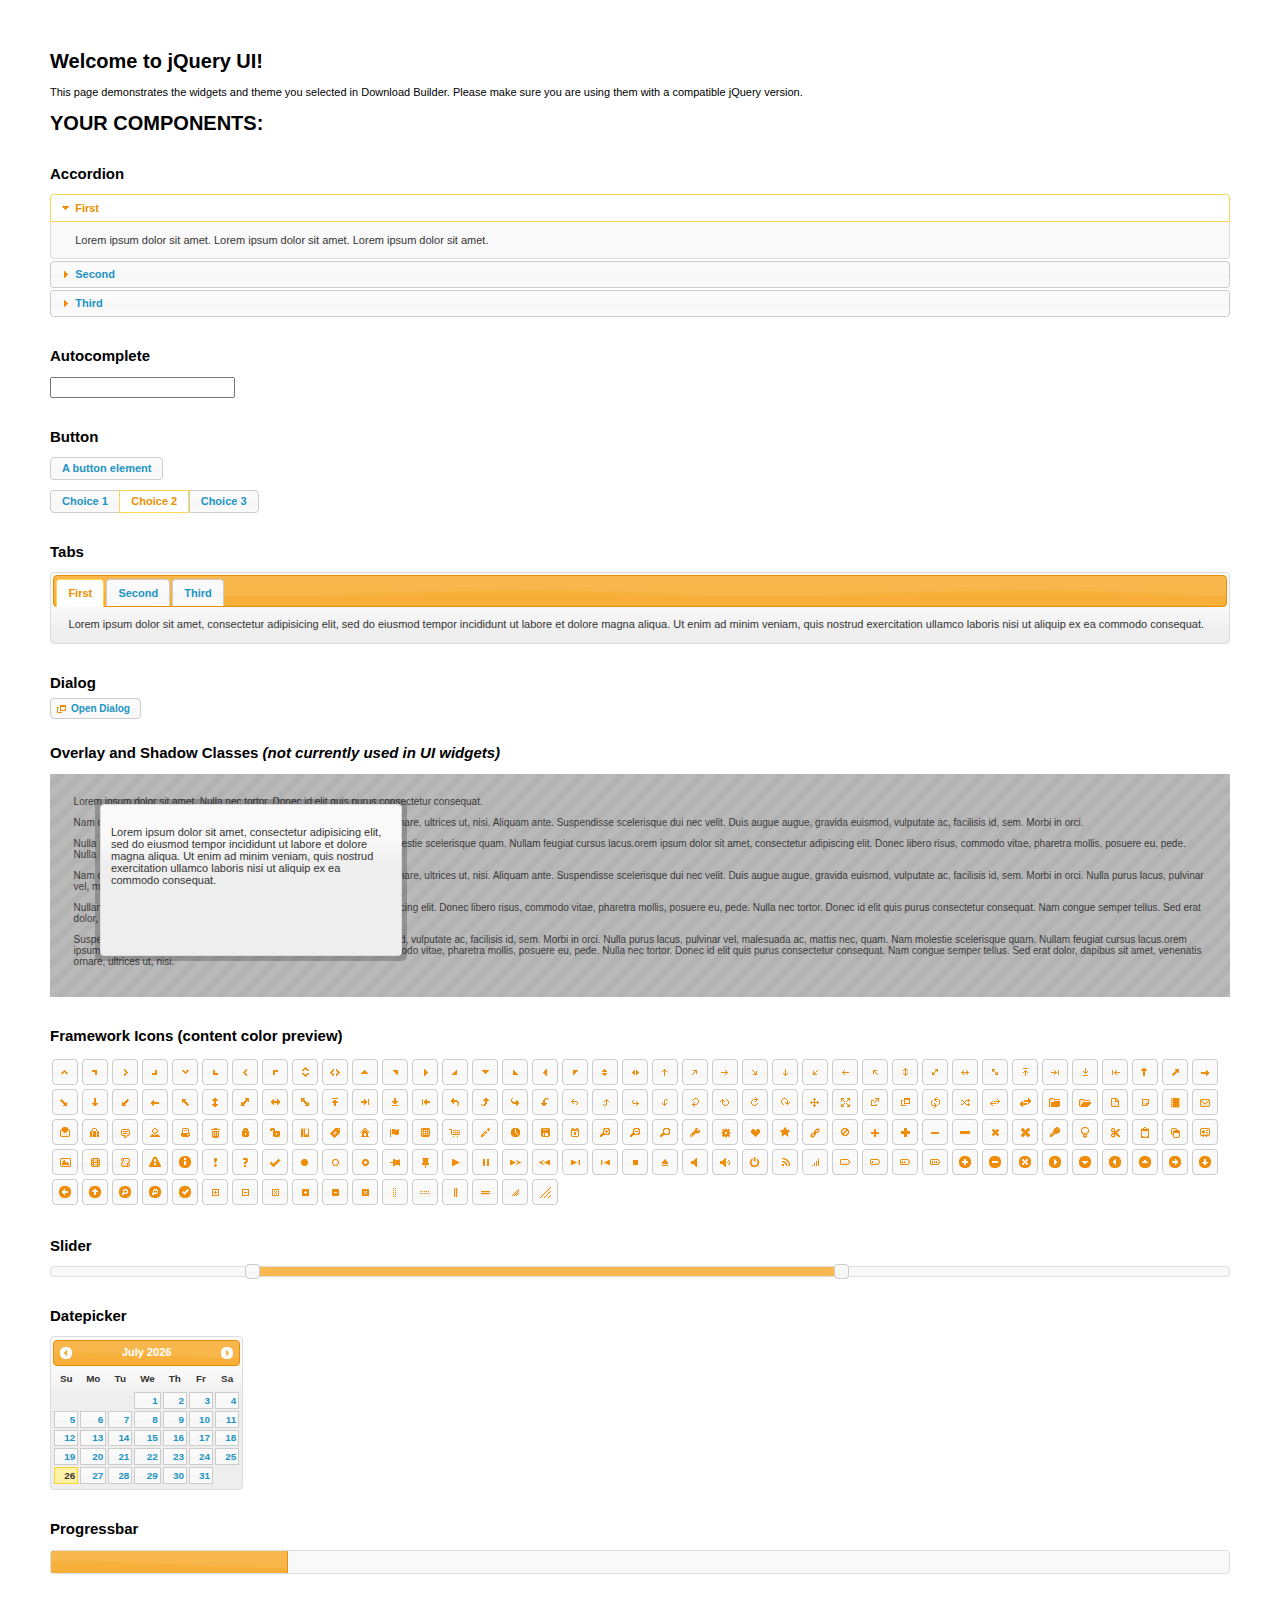
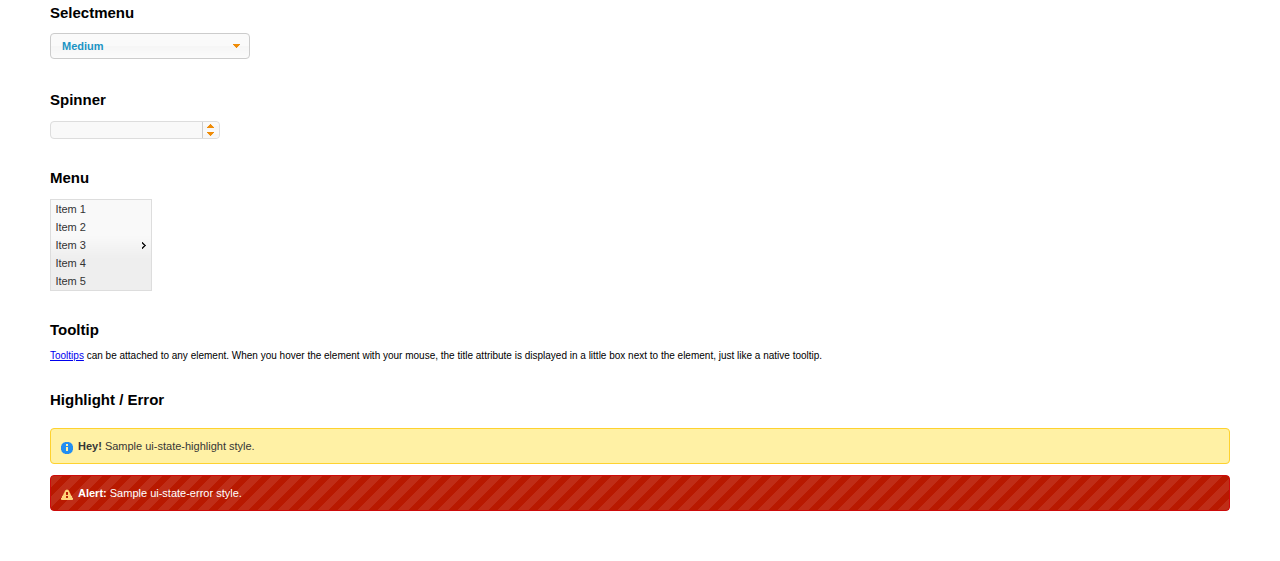
<file: AIoTtalk/static/jquery-ui/index.html>
<!doctype html>
<html lang="us">
<head>
	<meta charset="utf-8">
	<title>jQuery UI Example Page</title>
	<link href="jquery-ui.css" rel="stylesheet">
	<style>
	body{
		font: 62.5% "Trebuchet MS", sans-serif;
		margin: 50px;
	}
	.demoHeaders {
		margin-top: 2em;
	}
	#dialog-link {
		padding: .4em 1em .4em 20px;
		text-decoration: none;
		position: relative;
	}
	#dialog-link span.ui-icon {
		margin: 0 5px 0 0;
		position: absolute;
		left: .2em;
		top: 50%;
		margin-top: -8px;
	}
	#icons {
		margin: 0;
		padding: 0;
	}
	#icons li {
		margin: 2px;
		position: relative;
		padding: 4px 0;
		cursor: pointer;
		float: left;
		list-style: none;
	}
	#icons span.ui-icon {
		float: left;
		margin: 0 4px;
	}
	.fakewindowcontain .ui-widget-overlay {
		position: absolute;
	}
	select {
		width: 200px;
	}
	</style>
</head>
<body>

<h1>Welcome to jQuery UI!</h1>

<div class="ui-widget">
	<p>This page demonstrates the widgets and theme you selected in Download Builder. Please make sure you are using them with a compatible jQuery version.</p>
</div>

<h1>YOUR COMPONENTS:</h1>


<!-- Accordion -->
<h2 class="demoHeaders">Accordion</h2>
<div id="accordion">
	<h3>First</h3>
	<div>Lorem ipsum dolor sit amet. Lorem ipsum dolor sit amet. Lorem ipsum dolor sit amet.</div>
	<h3>Second</h3>
	<div>Phasellus mattis tincidunt nibh.</div>
	<h3>Third</h3>
	<div>Nam dui erat, auctor a, dignissim quis.</div>
</div>



<!-- Autocomplete -->
<h2 class="demoHeaders">Autocomplete</h2>
<div>
	<input id="autocomplete" title="type &quot;a&quot;">
</div>



<!-- Button -->
<h2 class="demoHeaders">Button</h2>
<button id="button">A button element</button>
<form style="margin-top: 1em;">
	<div id="radioset">
		<input type="radio" id="radio1" name="radio"><label for="radio1">Choice 1</label>
		<input type="radio" id="radio2" name="radio" checked="checked"><label for="radio2">Choice 2</label>
		<input type="radio" id="radio3" name="radio"><label for="radio3">Choice 3</label>
	</div>
</form>



<!-- Tabs -->
<h2 class="demoHeaders">Tabs</h2>
<div id="tabs">
	<ul>
		<li><a href="#tabs-1">First</a></li>
		<li><a href="#tabs-2">Second</a></li>
		<li><a href="#tabs-3">Third</a></li>
	</ul>
	<div id="tabs-1">Lorem ipsum dolor sit amet, consectetur adipisicing elit, sed do eiusmod tempor incididunt ut labore et dolore magna aliqua. Ut enim ad minim veniam, quis nostrud exercitation ullamco laboris nisi ut aliquip ex ea commodo consequat.</div>
	<div id="tabs-2">Phasellus mattis tincidunt nibh. Cras orci urna, blandit id, pretium vel, aliquet ornare, felis. Maecenas scelerisque sem non nisl. Fusce sed lorem in enim dictum bibendum.</div>
	<div id="tabs-3">Nam dui erat, auctor a, dignissim quis, sollicitudin eu, felis. Pellentesque nisi urna, interdum eget, sagittis et, consequat vestibulum, lacus. Mauris porttitor ullamcorper augue.</div>
</div>



<!-- Dialog NOTE: Dialog is not generated by UI in this demo so it can be visually styled in themeroller-->
<h2 class="demoHeaders">Dialog</h2>
<p><a href="#" id="dialog-link" class="ui-state-default ui-corner-all"><span class="ui-icon ui-icon-newwin"></span>Open Dialog</a></p>

<h2 class="demoHeaders">Overlay and Shadow Classes <em>(not currently used in UI widgets)</em></h2>
<div style="position: relative; width: 96%; height: 200px; padding:1% 2%; overflow:hidden;" class="fakewindowcontain">
	<p>Lorem ipsum dolor sit amet,  Nulla nec tortor. Donec id elit quis purus consectetur consequat. </p><p>Nam congue semper tellus. Sed erat dolor, dapibus sit amet, venenatis ornare, ultrices ut, nisi. Aliquam ante. Suspendisse scelerisque dui nec velit. Duis augue augue, gravida euismod, vulputate ac, facilisis id, sem. Morbi in orci. </p><p>Nulla purus lacus, pulvinar vel, malesuada ac, mattis nec, quam. Nam molestie scelerisque quam. Nullam feugiat cursus lacus.orem ipsum dolor sit amet, consectetur adipiscing elit. Donec libero risus, commodo vitae, pharetra mollis, posuere eu, pede. Nulla nec tortor. Donec id elit quis purus consectetur consequat. </p><p>Nam congue semper tellus. Sed erat dolor, dapibus sit amet, venenatis ornare, ultrices ut, nisi. Aliquam ante. Suspendisse scelerisque dui nec velit. Duis augue augue, gravida euismod, vulputate ac, facilisis id, sem. Morbi in orci. Nulla purus lacus, pulvinar vel, malesuada ac, mattis nec, quam. Nam molestie scelerisque quam. </p><p>Nullam feugiat cursus lacus.orem ipsum dolor sit amet, consectetur adipiscing elit. Donec libero risus, commodo vitae, pharetra mollis, posuere eu, pede. Nulla nec tortor. Donec id elit quis purus consectetur consequat. Nam congue semper tellus. Sed erat dolor, dapibus sit amet, venenatis ornare, ultrices ut, nisi. Aliquam ante. </p><p>Suspendisse scelerisque dui nec velit. Duis augue augue, gravida euismod, vulputate ac, facilisis id, sem. Morbi in orci. Nulla purus lacus, pulvinar vel, malesuada ac, mattis nec, quam. Nam molestie scelerisque quam. Nullam feugiat cursus lacus.orem ipsum dolor sit amet, consectetur adipiscing elit. Donec libero risus, commodo vitae, pharetra mollis, posuere eu, pede. Nulla nec tortor. Donec id elit quis purus consectetur consequat. Nam congue semper tellus. Sed erat dolor, dapibus sit amet, venenatis ornare, ultrices ut, nisi. </p>

	<!-- ui-dialog -->
	<div class="ui-overlay"><div class="ui-widget-overlay"></div><div class="ui-widget-shadow ui-corner-all" style="width: 302px; height: 152px; position: absolute; left: 50px; top: 30px;"></div></div>
	<div style="position: absolute; width: 280px; height: 130px;left: 50px; top: 30px; padding: 10px;" class="ui-widget ui-widget-content ui-corner-all">
		<div class="ui-dialog-content ui-widget-content" style="background: none; border: 0;">
			<p>Lorem ipsum dolor sit amet, consectetur adipisicing elit, sed do eiusmod tempor incididunt ut labore et dolore magna aliqua. Ut enim ad minim veniam, quis nostrud exercitation ullamco laboris nisi ut aliquip ex ea commodo consequat.</p>
		</div>
	</div>

</div>

<!-- ui-dialog -->
<div id="dialog" title="Dialog Title">
	<p>Lorem ipsum dolor sit amet, consectetur adipisicing elit, sed do eiusmod tempor incididunt ut labore et dolore magna aliqua. Ut enim ad minim veniam, quis nostrud exercitation ullamco laboris nisi ut aliquip ex ea commodo consequat.</p>
</div>



<h2 class="demoHeaders">Framework Icons (content color preview)</h2>
<ul id="icons" class="ui-widget ui-helper-clearfix">
	<li class="ui-state-default ui-corner-all" title=".ui-icon-carat-1-n"><span class="ui-icon ui-icon-carat-1-n"></span></li>
	<li class="ui-state-default ui-corner-all" title=".ui-icon-carat-1-ne"><span class="ui-icon ui-icon-carat-1-ne"></span></li>
	<li class="ui-state-default ui-corner-all" title=".ui-icon-carat-1-e"><span class="ui-icon ui-icon-carat-1-e"></span></li>
	<li class="ui-state-default ui-corner-all" title=".ui-icon-carat-1-se"><span class="ui-icon ui-icon-carat-1-se"></span></li>
	<li class="ui-state-default ui-corner-all" title=".ui-icon-carat-1-s"><span class="ui-icon ui-icon-carat-1-s"></span></li>
	<li class="ui-state-default ui-corner-all" title=".ui-icon-carat-1-sw"><span class="ui-icon ui-icon-carat-1-sw"></span></li>
	<li class="ui-state-default ui-corner-all" title=".ui-icon-carat-1-w"><span class="ui-icon ui-icon-carat-1-w"></span></li>
	<li class="ui-state-default ui-corner-all" title=".ui-icon-carat-1-nw"><span class="ui-icon ui-icon-carat-1-nw"></span></li>
	<li class="ui-state-default ui-corner-all" title=".ui-icon-carat-2-n-s"><span class="ui-icon ui-icon-carat-2-n-s"></span></li>
	<li class="ui-state-default ui-corner-all" title=".ui-icon-carat-2-e-w"><span class="ui-icon ui-icon-carat-2-e-w"></span></li>
	<li class="ui-state-default ui-corner-all" title=".ui-icon-triangle-1-n"><span class="ui-icon ui-icon-triangle-1-n"></span></li>
	<li class="ui-state-default ui-corner-all" title=".ui-icon-triangle-1-ne"><span class="ui-icon ui-icon-triangle-1-ne"></span></li>
	<li class="ui-state-default ui-corner-all" title=".ui-icon-triangle-1-e"><span class="ui-icon ui-icon-triangle-1-e"></span></li>
	<li class="ui-state-default ui-corner-all" title=".ui-icon-triangle-1-se"><span class="ui-icon ui-icon-triangle-1-se"></span></li>
	<li class="ui-state-default ui-corner-all" title=".ui-icon-triangle-1-s"><span class="ui-icon ui-icon-triangle-1-s"></span></li>
	<li class="ui-state-default ui-corner-all" title=".ui-icon-triangle-1-sw"><span class="ui-icon ui-icon-triangle-1-sw"></span></li>
	<li class="ui-state-default ui-corner-all" title=".ui-icon-triangle-1-w"><span class="ui-icon ui-icon-triangle-1-w"></span></li>
	<li class="ui-state-default ui-corner-all" title=".ui-icon-triangle-1-nw"><span class="ui-icon ui-icon-triangle-1-nw"></span></li>
	<li class="ui-state-default ui-corner-all" title=".ui-icon-triangle-2-n-s"><span class="ui-icon ui-icon-triangle-2-n-s"></span></li>
	<li class="ui-state-default ui-corner-all" title=".ui-icon-triangle-2-e-w"><span class="ui-icon ui-icon-triangle-2-e-w"></span></li>
	<li class="ui-state-default ui-corner-all" title=".ui-icon-arrow-1-n"><span class="ui-icon ui-icon-arrow-1-n"></span></li>
	<li class="ui-state-default ui-corner-all" title=".ui-icon-arrow-1-ne"><span class="ui-icon ui-icon-arrow-1-ne"></span></li>
	<li class="ui-state-default ui-corner-all" title=".ui-icon-arrow-1-e"><span class="ui-icon ui-icon-arrow-1-e"></span></li>
	<li class="ui-state-default ui-corner-all" title=".ui-icon-arrow-1-se"><span class="ui-icon ui-icon-arrow-1-se"></span></li>
	<li class="ui-state-default ui-corner-all" title=".ui-icon-arrow-1-s"><span class="ui-icon ui-icon-arrow-1-s"></span></li>
	<li class="ui-state-default ui-corner-all" title=".ui-icon-arrow-1-sw"><span class="ui-icon ui-icon-arrow-1-sw"></span></li>
	<li class="ui-state-default ui-corner-all" title=".ui-icon-arrow-1-w"><span class="ui-icon ui-icon-arrow-1-w"></span></li>
	<li class="ui-state-default ui-corner-all" title=".ui-icon-arrow-1-nw"><span class="ui-icon ui-icon-arrow-1-nw"></span></li>
	<li class="ui-state-default ui-corner-all" title=".ui-icon-arrow-2-n-s"><span class="ui-icon ui-icon-arrow-2-n-s"></span></li>
	<li class="ui-state-default ui-corner-all" title=".ui-icon-arrow-2-ne-sw"><span class="ui-icon ui-icon-arrow-2-ne-sw"></span></li>
	<li class="ui-state-default ui-corner-all" title=".ui-icon-arrow-2-e-w"><span class="ui-icon ui-icon-arrow-2-e-w"></span></li>
	<li class="ui-state-default ui-corner-all" title=".ui-icon-arrow-2-se-nw"><span class="ui-icon ui-icon-arrow-2-se-nw"></span></li>
	<li class="ui-state-default ui-corner-all" title=".ui-icon-arrowstop-1-n"><span class="ui-icon ui-icon-arrowstop-1-n"></span></li>
	<li class="ui-state-default ui-corner-all" title=".ui-icon-arrowstop-1-e"><span class="ui-icon ui-icon-arrowstop-1-e"></span></li>
	<li class="ui-state-default ui-corner-all" title=".ui-icon-arrowstop-1-s"><span class="ui-icon ui-icon-arrowstop-1-s"></span></li>
	<li class="ui-state-default ui-corner-all" title=".ui-icon-arrowstop-1-w"><span class="ui-icon ui-icon-arrowstop-1-w"></span></li>
	<li class="ui-state-default ui-corner-all" title=".ui-icon-arrowthick-1-n"><span class="ui-icon ui-icon-arrowthick-1-n"></span></li>
	<li class="ui-state-default ui-corner-all" title=".ui-icon-arrowthick-1-ne"><span class="ui-icon ui-icon-arrowthick-1-ne"></span></li>
	<li class="ui-state-default ui-corner-all" title=".ui-icon-arrowthick-1-e"><span class="ui-icon ui-icon-arrowthick-1-e"></span></li>
	<li class="ui-state-default ui-corner-all" title=".ui-icon-arrowthick-1-se"><span class="ui-icon ui-icon-arrowthick-1-se"></span></li>
	<li class="ui-state-default ui-corner-all" title=".ui-icon-arrowthick-1-s"><span class="ui-icon ui-icon-arrowthick-1-s"></span></li>
	<li class="ui-state-default ui-corner-all" title=".ui-icon-arrowthick-1-sw"><span class="ui-icon ui-icon-arrowthick-1-sw"></span></li>
	<li class="ui-state-default ui-corner-all" title=".ui-icon-arrowthick-1-w"><span class="ui-icon ui-icon-arrowthick-1-w"></span></li>
	<li class="ui-state-default ui-corner-all" title=".ui-icon-arrowthick-1-nw"><span class="ui-icon ui-icon-arrowthick-1-nw"></span></li>
	<li class="ui-state-default ui-corner-all" title=".ui-icon-arrowthick-2-n-s"><span class="ui-icon ui-icon-arrowthick-2-n-s"></span></li>
	<li class="ui-state-default ui-corner-all" title=".ui-icon-arrowthick-2-ne-sw"><span class="ui-icon ui-icon-arrowthick-2-ne-sw"></span></li>
	<li class="ui-state-default ui-corner-all" title=".ui-icon-arrowthick-2-e-w"><span class="ui-icon ui-icon-arrowthick-2-e-w"></span></li>
	<li class="ui-state-default ui-corner-all" title=".ui-icon-arrowthick-2-se-nw"><span class="ui-icon ui-icon-arrowthick-2-se-nw"></span></li>
	<li class="ui-state-default ui-corner-all" title=".ui-icon-arrowthickstop-1-n"><span class="ui-icon ui-icon-arrowthickstop-1-n"></span></li>
	<li class="ui-state-default ui-corner-all" title=".ui-icon-arrowthickstop-1-e"><span class="ui-icon ui-icon-arrowthickstop-1-e"></span></li>
	<li class="ui-state-default ui-corner-all" title=".ui-icon-arrowthickstop-1-s"><span class="ui-icon ui-icon-arrowthickstop-1-s"></span></li>
	<li class="ui-state-default ui-corner-all" title=".ui-icon-arrowthickstop-1-w"><span class="ui-icon ui-icon-arrowthickstop-1-w"></span></li>
	<li class="ui-state-default ui-corner-all" title=".ui-icon-arrowreturnthick-1-w"><span class="ui-icon ui-icon-arrowreturnthick-1-w"></span></li>
	<li class="ui-state-default ui-corner-all" title=".ui-icon-arrowreturnthick-1-n"><span class="ui-icon ui-icon-arrowreturnthick-1-n"></span></li>
	<li class="ui-state-default ui-corner-all" title=".ui-icon-arrowreturnthick-1-e"><span class="ui-icon ui-icon-arrowreturnthick-1-e"></span></li>
	<li class="ui-state-default ui-corner-all" title=".ui-icon-arrowreturnthick-1-s"><span class="ui-icon ui-icon-arrowreturnthick-1-s"></span></li>
	<li class="ui-state-default ui-corner-all" title=".ui-icon-arrowreturn-1-w"><span class="ui-icon ui-icon-arrowreturn-1-w"></span></li>
	<li class="ui-state-default ui-corner-all" title=".ui-icon-arrowreturn-1-n"><span class="ui-icon ui-icon-arrowreturn-1-n"></span></li>
	<li class="ui-state-default ui-corner-all" title=".ui-icon-arrowreturn-1-e"><span class="ui-icon ui-icon-arrowreturn-1-e"></span></li>
	<li class="ui-state-default ui-corner-all" title=".ui-icon-arrowreturn-1-s"><span class="ui-icon ui-icon-arrowreturn-1-s"></span></li>
	<li class="ui-state-default ui-corner-all" title=".ui-icon-arrowrefresh-1-w"><span class="ui-icon ui-icon-arrowrefresh-1-w"></span></li>
	<li class="ui-state-default ui-corner-all" title=".ui-icon-arrowrefresh-1-n"><span class="ui-icon ui-icon-arrowrefresh-1-n"></span></li>
	<li class="ui-state-default ui-corner-all" title=".ui-icon-arrowrefresh-1-e"><span class="ui-icon ui-icon-arrowrefresh-1-e"></span></li>
	<li class="ui-state-default ui-corner-all" title=".ui-icon-arrowrefresh-1-s"><span class="ui-icon ui-icon-arrowrefresh-1-s"></span></li>
	<li class="ui-state-default ui-corner-all" title=".ui-icon-arrow-4"><span class="ui-icon ui-icon-arrow-4"></span></li>
	<li class="ui-state-default ui-corner-all" title=".ui-icon-arrow-4-diag"><span class="ui-icon ui-icon-arrow-4-diag"></span></li>
	<li class="ui-state-default ui-corner-all" title=".ui-icon-extlink"><span class="ui-icon ui-icon-extlink"></span></li>
	<li class="ui-state-default ui-corner-all" title=".ui-icon-newwin"><span class="ui-icon ui-icon-newwin"></span></li>
	<li class="ui-state-default ui-corner-all" title=".ui-icon-refresh"><span class="ui-icon ui-icon-refresh"></span></li>
	<li class="ui-state-default ui-corner-all" title=".ui-icon-shuffle"><span class="ui-icon ui-icon-shuffle"></span></li>
	<li class="ui-state-default ui-corner-all" title=".ui-icon-transfer-e-w"><span class="ui-icon ui-icon-transfer-e-w"></span></li>
	<li class="ui-state-default ui-corner-all" title=".ui-icon-transferthick-e-w"><span class="ui-icon ui-icon-transferthick-e-w"></span></li>
	<li class="ui-state-default ui-corner-all" title=".ui-icon-folder-collapsed"><span class="ui-icon ui-icon-folder-collapsed"></span></li>
	<li class="ui-state-default ui-corner-all" title=".ui-icon-folder-open"><span class="ui-icon ui-icon-folder-open"></span></li>
	<li class="ui-state-default ui-corner-all" title=".ui-icon-document"><span class="ui-icon ui-icon-document"></span></li>
	<li class="ui-state-default ui-corner-all" title=".ui-icon-document-b"><span class="ui-icon ui-icon-document-b"></span></li>
	<li class="ui-state-default ui-corner-all" title=".ui-icon-note"><span class="ui-icon ui-icon-note"></span></li>
	<li class="ui-state-default ui-corner-all" title=".ui-icon-mail-closed"><span class="ui-icon ui-icon-mail-closed"></span></li>
	<li class="ui-state-default ui-corner-all" title=".ui-icon-mail-open"><span class="ui-icon ui-icon-mail-open"></span></li>
	<li class="ui-state-default ui-corner-all" title=".ui-icon-suitcase"><span class="ui-icon ui-icon-suitcase"></span></li>
	<li class="ui-state-default ui-corner-all" title=".ui-icon-comment"><span class="ui-icon ui-icon-comment"></span></li>
	<li class="ui-state-default ui-corner-all" title=".ui-icon-person"><span class="ui-icon ui-icon-person"></span></li>
	<li class="ui-state-default ui-corner-all" title=".ui-icon-print"><span class="ui-icon ui-icon-print"></span></li>
	<li class="ui-state-default ui-corner-all" title=".ui-icon-trash"><span class="ui-icon ui-icon-trash"></span></li>
	<li class="ui-state-default ui-corner-all" title=".ui-icon-locked"><span class="ui-icon ui-icon-locked"></span></li>
	<li class="ui-state-default ui-corner-all" title=".ui-icon-unlocked"><span class="ui-icon ui-icon-unlocked"></span></li>
	<li class="ui-state-default ui-corner-all" title=".ui-icon-bookmark"><span class="ui-icon ui-icon-bookmark"></span></li>
	<li class="ui-state-default ui-corner-all" title=".ui-icon-tag"><span class="ui-icon ui-icon-tag"></span></li>
	<li class="ui-state-default ui-corner-all" title=".ui-icon-home"><span class="ui-icon ui-icon-home"></span></li>
	<li class="ui-state-default ui-corner-all" title=".ui-icon-flag"><span class="ui-icon ui-icon-flag"></span></li>
	<li class="ui-state-default ui-corner-all" title=".ui-icon-calculator"><span class="ui-icon ui-icon-calculator"></span></li>
	<li class="ui-state-default ui-corner-all" title=".ui-icon-cart"><span class="ui-icon ui-icon-cart"></span></li>
	<li class="ui-state-default ui-corner-all" title=".ui-icon-pencil"><span class="ui-icon ui-icon-pencil"></span></li>
	<li class="ui-state-default ui-corner-all" title=".ui-icon-clock"><span class="ui-icon ui-icon-clock"></span></li>
	<li class="ui-state-default ui-corner-all" title=".ui-icon-disk"><span class="ui-icon ui-icon-disk"></span></li>
	<li class="ui-state-default ui-corner-all" title=".ui-icon-calendar"><span class="ui-icon ui-icon-calendar"></span></li>
	<li class="ui-state-default ui-corner-all" title=".ui-icon-zoomin"><span class="ui-icon ui-icon-zoomin"></span></li>
	<li class="ui-state-default ui-corner-all" title=".ui-icon-zoomout"><span class="ui-icon ui-icon-zoomout"></span></li>
	<li class="ui-state-default ui-corner-all" title=".ui-icon-search"><span class="ui-icon ui-icon-search"></span></li>
	<li class="ui-state-default ui-corner-all" title=".ui-icon-wrench"><span class="ui-icon ui-icon-wrench"></span></li>
	<li class="ui-state-default ui-corner-all" title=".ui-icon-gear"><span class="ui-icon ui-icon-gear"></span></li>
	<li class="ui-state-default ui-corner-all" title=".ui-icon-heart"><span class="ui-icon ui-icon-heart"></span></li>
	<li class="ui-state-default ui-corner-all" title=".ui-icon-star"><span class="ui-icon ui-icon-star"></span></li>
	<li class="ui-state-default ui-corner-all" title=".ui-icon-link"><span class="ui-icon ui-icon-link"></span></li>
	<li class="ui-state-default ui-corner-all" title=".ui-icon-cancel"><span class="ui-icon ui-icon-cancel"></span></li>
	<li class="ui-state-default ui-corner-all" title=".ui-icon-plus"><span class="ui-icon ui-icon-plus"></span></li>
	<li class="ui-state-default ui-corner-all" title=".ui-icon-plusthick"><span class="ui-icon ui-icon-plusthick"></span></li>
	<li class="ui-state-default ui-corner-all" title=".ui-icon-minus"><span class="ui-icon ui-icon-minus"></span></li>
	<li class="ui-state-default ui-corner-all" title=".ui-icon-minusthick"><span class="ui-icon ui-icon-minusthick"></span></li>
	<li class="ui-state-default ui-corner-all" title=".ui-icon-close"><span class="ui-icon ui-icon-close"></span></li>
	<li class="ui-state-default ui-corner-all" title=".ui-icon-closethick"><span class="ui-icon ui-icon-closethick"></span></li>
	<li class="ui-state-default ui-corner-all" title=".ui-icon-key"><span class="ui-icon ui-icon-key"></span></li>
	<li class="ui-state-default ui-corner-all" title=".ui-icon-lightbulb"><span class="ui-icon ui-icon-lightbulb"></span></li>
	<li class="ui-state-default ui-corner-all" title=".ui-icon-scissors"><span class="ui-icon ui-icon-scissors"></span></li>
	<li class="ui-state-default ui-corner-all" title=".ui-icon-clipboard"><span class="ui-icon ui-icon-clipboard"></span></li>
	<li class="ui-state-default ui-corner-all" title=".ui-icon-copy"><span class="ui-icon ui-icon-copy"></span></li>
	<li class="ui-state-default ui-corner-all" title=".ui-icon-contact"><span class="ui-icon ui-icon-contact"></span></li>
	<li class="ui-state-default ui-corner-all" title=".ui-icon-image"><span class="ui-icon ui-icon-image"></span></li>
	<li class="ui-state-default ui-corner-all" title=".ui-icon-video"><span class="ui-icon ui-icon-video"></span></li>
	<li class="ui-state-default ui-corner-all" title=".ui-icon-script"><span class="ui-icon ui-icon-script"></span></li>
	<li class="ui-state-default ui-corner-all" title=".ui-icon-alert"><span class="ui-icon ui-icon-alert"></span></li>
	<li class="ui-state-default ui-corner-all" title=".ui-icon-info"><span class="ui-icon ui-icon-info"></span></li>
	<li class="ui-state-default ui-corner-all" title=".ui-icon-notice"><span class="ui-icon ui-icon-notice"></span></li>
	<li class="ui-state-default ui-corner-all" title=".ui-icon-help"><span class="ui-icon ui-icon-help"></span></li>
	<li class="ui-state-default ui-corner-all" title=".ui-icon-check"><span class="ui-icon ui-icon-check"></span></li>
	<li class="ui-state-default ui-corner-all" title=".ui-icon-bullet"><span class="ui-icon ui-icon-bullet"></span></li>
	<li class="ui-state-default ui-corner-all" title=".ui-icon-radio-off"><span class="ui-icon ui-icon-radio-off"></span></li>
	<li class="ui-state-default ui-corner-all" title=".ui-icon-radio-on"><span class="ui-icon ui-icon-radio-on"></span></li>
	<li class="ui-state-default ui-corner-all" title=".ui-icon-pin-w"><span class="ui-icon ui-icon-pin-w"></span></li>
	<li class="ui-state-default ui-corner-all" title=".ui-icon-pin-s"><span class="ui-icon ui-icon-pin-s"></span></li>
	<li class="ui-state-default ui-corner-all" title=".ui-icon-play"><span class="ui-icon ui-icon-play"></span></li>
	<li class="ui-state-default ui-corner-all" title=".ui-icon-pause"><span class="ui-icon ui-icon-pause"></span></li>
	<li class="ui-state-default ui-corner-all" title=".ui-icon-seek-next"><span class="ui-icon ui-icon-seek-next"></span></li>
	<li class="ui-state-default ui-corner-all" title=".ui-icon-seek-prev"><span class="ui-icon ui-icon-seek-prev"></span></li>
	<li class="ui-state-default ui-corner-all" title=".ui-icon-seek-end"><span class="ui-icon ui-icon-seek-end"></span></li>
	<li class="ui-state-default ui-corner-all" title=".ui-icon-seek-first"><span class="ui-icon ui-icon-seek-first"></span></li>
	<li class="ui-state-default ui-corner-all" title=".ui-icon-stop"><span class="ui-icon ui-icon-stop"></span></li>
	<li class="ui-state-default ui-corner-all" title=".ui-icon-eject"><span class="ui-icon ui-icon-eject"></span></li>
	<li class="ui-state-default ui-corner-all" title=".ui-icon-volume-off"><span class="ui-icon ui-icon-volume-off"></span></li>
	<li class="ui-state-default ui-corner-all" title=".ui-icon-volume-on"><span class="ui-icon ui-icon-volume-on"></span></li>
	<li class="ui-state-default ui-corner-all" title=".ui-icon-power"><span class="ui-icon ui-icon-power"></span></li>
	<li class="ui-state-default ui-corner-all" title=".ui-icon-signal-diag"><span class="ui-icon ui-icon-signal-diag"></span></li>
	<li class="ui-state-default ui-corner-all" title=".ui-icon-signal"><span class="ui-icon ui-icon-signal"></span></li>
	<li class="ui-state-default ui-corner-all" title=".ui-icon-battery-0"><span class="ui-icon ui-icon-battery-0"></span></li>
	<li class="ui-state-default ui-corner-all" title=".ui-icon-battery-1"><span class="ui-icon ui-icon-battery-1"></span></li>
	<li class="ui-state-default ui-corner-all" title=".ui-icon-battery-2"><span class="ui-icon ui-icon-battery-2"></span></li>
	<li class="ui-state-default ui-corner-all" title=".ui-icon-battery-3"><span class="ui-icon ui-icon-battery-3"></span></li>
	<li class="ui-state-default ui-corner-all" title=".ui-icon-circle-plus"><span class="ui-icon ui-icon-circle-plus"></span></li>
	<li class="ui-state-default ui-corner-all" title=".ui-icon-circle-minus"><span class="ui-icon ui-icon-circle-minus"></span></li>
	<li class="ui-state-default ui-corner-all" title=".ui-icon-circle-close"><span class="ui-icon ui-icon-circle-close"></span></li>
	<li class="ui-state-default ui-corner-all" title=".ui-icon-circle-triangle-e"><span class="ui-icon ui-icon-circle-triangle-e"></span></li>
	<li class="ui-state-default ui-corner-all" title=".ui-icon-circle-triangle-s"><span class="ui-icon ui-icon-circle-triangle-s"></span></li>
	<li class="ui-state-default ui-corner-all" title=".ui-icon-circle-triangle-w"><span class="ui-icon ui-icon-circle-triangle-w"></span></li>
	<li class="ui-state-default ui-corner-all" title=".ui-icon-circle-triangle-n"><span class="ui-icon ui-icon-circle-triangle-n"></span></li>
	<li class="ui-state-default ui-corner-all" title=".ui-icon-circle-arrow-e"><span class="ui-icon ui-icon-circle-arrow-e"></span></li>
	<li class="ui-state-default ui-corner-all" title=".ui-icon-circle-arrow-s"><span class="ui-icon ui-icon-circle-arrow-s"></span></li>
	<li class="ui-state-default ui-corner-all" title=".ui-icon-circle-arrow-w"><span class="ui-icon ui-icon-circle-arrow-w"></span></li>
	<li class="ui-state-default ui-corner-all" title=".ui-icon-circle-arrow-n"><span class="ui-icon ui-icon-circle-arrow-n"></span></li>
	<li class="ui-state-default ui-corner-all" title=".ui-icon-circle-zoomin"><span class="ui-icon ui-icon-circle-zoomin"></span></li>
	<li class="ui-state-default ui-corner-all" title=".ui-icon-circle-zoomout"><span class="ui-icon ui-icon-circle-zoomout"></span></li>
	<li class="ui-state-default ui-corner-all" title=".ui-icon-circle-check"><span class="ui-icon ui-icon-circle-check"></span></li>
	<li class="ui-state-default ui-corner-all" title=".ui-icon-circlesmall-plus"><span class="ui-icon ui-icon-circlesmall-plus"></span></li>
	<li class="ui-state-default ui-corner-all" title=".ui-icon-circlesmall-minus"><span class="ui-icon ui-icon-circlesmall-minus"></span></li>
	<li class="ui-state-default ui-corner-all" title=".ui-icon-circlesmall-close"><span class="ui-icon ui-icon-circlesmall-close"></span></li>
	<li class="ui-state-default ui-corner-all" title=".ui-icon-squaresmall-plus"><span class="ui-icon ui-icon-squaresmall-plus"></span></li>
	<li class="ui-state-default ui-corner-all" title=".ui-icon-squaresmall-minus"><span class="ui-icon ui-icon-squaresmall-minus"></span></li>
	<li class="ui-state-default ui-corner-all" title=".ui-icon-squaresmall-close"><span class="ui-icon ui-icon-squaresmall-close"></span></li>
	<li class="ui-state-default ui-corner-all" title=".ui-icon-grip-dotted-vertical"><span class="ui-icon ui-icon-grip-dotted-vertical"></span></li>
	<li class="ui-state-default ui-corner-all" title=".ui-icon-grip-dotted-horizontal"><span class="ui-icon ui-icon-grip-dotted-horizontal"></span></li>
	<li class="ui-state-default ui-corner-all" title=".ui-icon-grip-solid-vertical"><span class="ui-icon ui-icon-grip-solid-vertical"></span></li>
	<li class="ui-state-default ui-corner-all" title=".ui-icon-grip-solid-horizontal"><span class="ui-icon ui-icon-grip-solid-horizontal"></span></li>
	<li class="ui-state-default ui-corner-all" title=".ui-icon-gripsmall-diagonal-se"><span class="ui-icon ui-icon-gripsmall-diagonal-se"></span></li>
	<li class="ui-state-default ui-corner-all" title=".ui-icon-grip-diagonal-se"><span class="ui-icon ui-icon-grip-diagonal-se"></span></li>
</ul>


<!-- Slider -->
<h2 class="demoHeaders">Slider</h2>
<div id="slider"></div>



<!-- Datepicker -->
<h2 class="demoHeaders">Datepicker</h2>
<div id="datepicker"></div>



<!-- Progressbar -->
<h2 class="demoHeaders">Progressbar</h2>
<div id="progressbar"></div>



<!-- Progressbar -->
<h2 class="demoHeaders">Selectmenu</h2>
<select id="selectmenu">
	<option>Slower</option>
	<option>Slow</option>
	<option selected="selected">Medium</option>
	<option>Fast</option>
	<option>Faster</option>
</select>



<!-- Spinner -->
<h2 class="demoHeaders">Spinner</h2>
<input id="spinner">



<!-- Menu -->
<h2 class="demoHeaders">Menu</h2>
<ul style="width:100px;" id="menu">
	<li>Item 1</li>
	<li>Item 2</li>
	<li>Item 3
		<ul>
			<li>Item 3-1</li>
			<li>Item 3-2</li>
			<li>Item 3-3</li>
			<li>Item 3-4</li>
			<li>Item 3-5</li>
		</ul>
	</li>
	<li>Item 4</li>
	<li>Item 5</li>
</ul>



<!-- Tooltip -->
<h2 class="demoHeaders">Tooltip</h2>
<p id="tooltip">
	<a href="#" title="That&apos;s what this widget is">Tooltips</a> can be attached to any element. When you hover
the element with your mouse, the title attribute is displayed in a little box next to the element, just like a native tooltip.
</p>


<!-- Highlight / Error -->
<h2 class="demoHeaders">Highlight / Error</h2>
<div class="ui-widget">
	<div class="ui-state-highlight ui-corner-all" style="margin-top: 20px; padding: 0 .7em;">
		<p><span class="ui-icon ui-icon-info" style="float: left; margin-right: .3em;"></span>
		<strong>Hey!</strong> Sample ui-state-highlight style.</p>
	</div>
</div>
<br>
<div class="ui-widget">
	<div class="ui-state-error ui-corner-all" style="padding: 0 .7em;">
		<p><span class="ui-icon ui-icon-alert" style="float: left; margin-right: .3em;"></span>
		<strong>Alert:</strong> Sample ui-state-error style.</p>
	</div>
</div>

<script src="external/jquery/jquery.js"></script>
<script src="jquery-ui.js"></script>
<script>

$( "#accordion" ).accordion();



var availableTags = [
	"ActionScript",
	"AppleScript",
	"Asp",
	"BASIC",
	"C",
	"C++",
	"Clojure",
	"COBOL",
	"ColdFusion",
	"Erlang",
	"Fortran",
	"Groovy",
	"Haskell",
	"Java",
	"JavaScript",
	"Lisp",
	"Perl",
	"PHP",
	"Python",
	"Ruby",
	"Scala",
	"Scheme"
];
$( "#autocomplete" ).autocomplete({
	source: availableTags
});



$( "#button" ).button();
$( "#radioset" ).buttonset();



$( "#tabs" ).tabs();



$( "#dialog" ).dialog({
	autoOpen: false,
	width: 400,
	buttons: [
		{
			text: "Ok",
			click: function() {
				$( this ).dialog( "close" );
			}
		},
		{
			text: "Cancel",
			click: function() {
				$( this ).dialog( "close" );
			}
		}
	]
});

// Link to open the dialog
$( "#dialog-link" ).click(function( event ) {
	$( "#dialog" ).dialog( "open" );
	event.preventDefault();
});



$( "#datepicker" ).datepicker({
	inline: true
});



$( "#slider" ).slider({
	range: true,
	values: [ 17, 67 ]
});



$( "#progressbar" ).progressbar({
	value: 20
});



$( "#spinner" ).spinner();



$( "#menu" ).menu();



$( "#tooltip" ).tooltip();



$( "#selectmenu" ).selectmenu();


// Hover states on the static widgets
$( "#dialog-link, #icons li" ).hover(
	function() {
		$( this ).addClass( "ui-state-hover" );
	},
	function() {
		$( this ).removeClass( "ui-state-hover" );
	}
);
</script>
</body>
</html>
</file>
